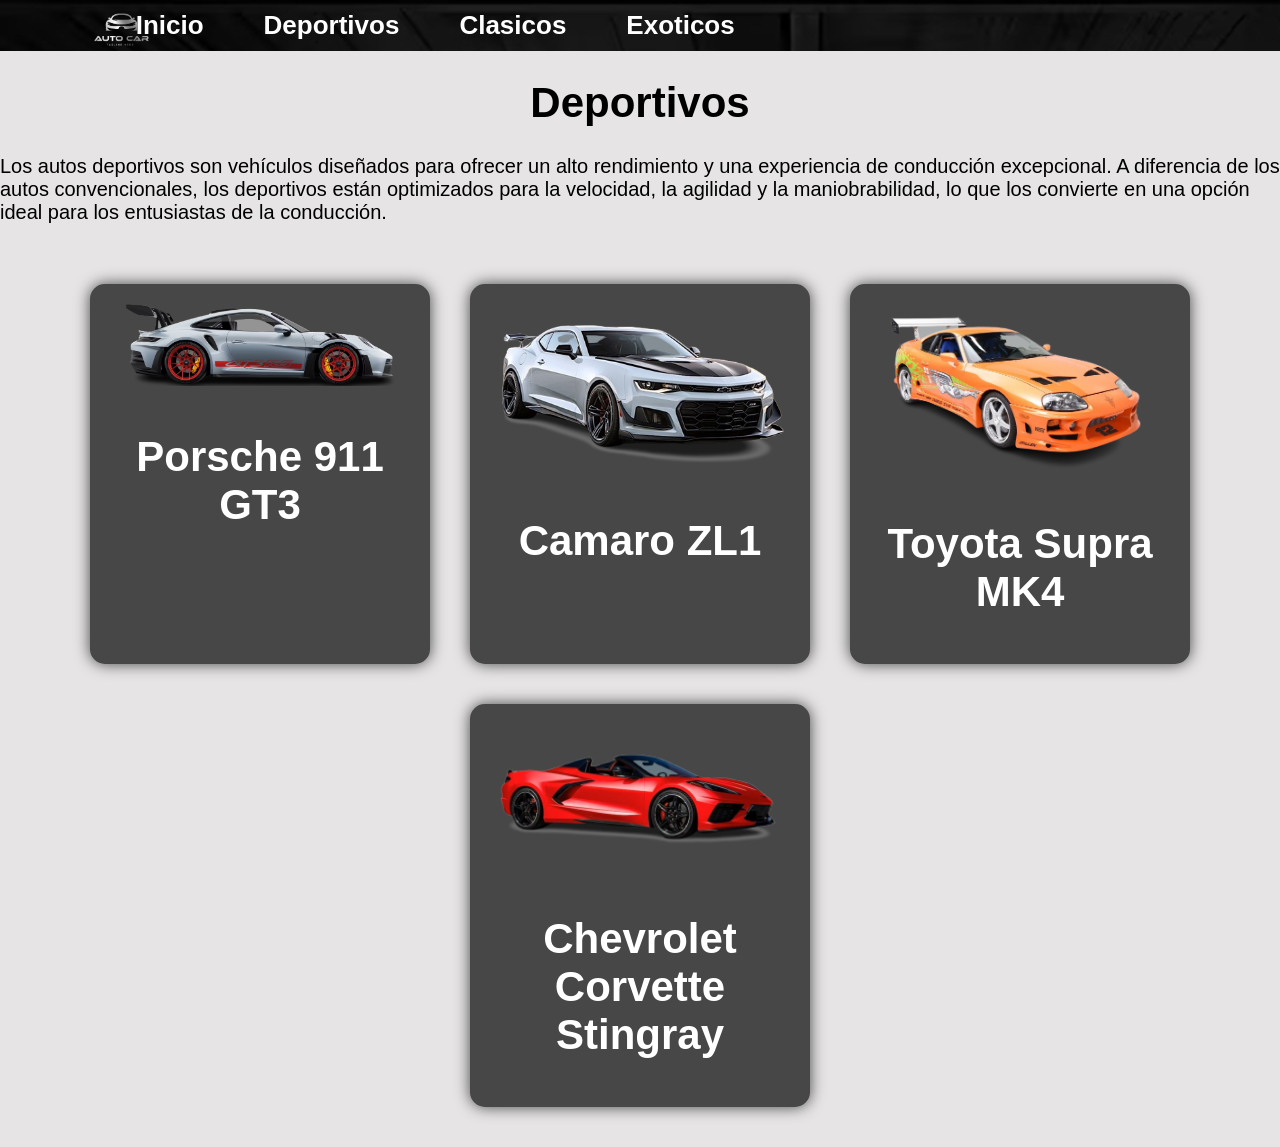
<file: deportivos.html>
<!DOCTYPE html>
<html lang="en">

<head>
    <meta charset="UTF-8">
    <meta http-equiv="X-UA-Compatible" content="IE=edge">
    <meta name="viewport" content="width=device-width, initial-scale=1.0">
    <title>Deportivos</title>
    <link rel="stylesheet" href="css/style.css">
</head>

<style>
   p {
        font-size: 20px;
        font-family: Helvetica;
    }

    h1{
        font-family: Helvetica;
        font-size: 42px;
    }

    h3{
        font-family: Helvetica;
    }

    body {
        background: rgb(230, 228, 228);
      
    }
</style>

<body>

    <div class="menu-container">
        <div class="menu-wrapper"><img src="IMAGENES/logo.png" alt="Logo" class="logo"></div>
            <ul class="Menu">
                <li><a href="index.html">Inicio</a></li>
                <li><a href="deportivos.html">Deportivos</a></li>
                <li><a href="clasicos.html">Clasicos</a></li>
                <li><a href="exoticos.html">Exoticos</a></li>
            </ul>
        </div>

    <center>
        <h1>Deportivos</h1>
    </center>
    
    <p>
        Los autos deportivos son vehículos diseñados para ofrecer un alto rendimiento y una experiencia de conducción excepcional.
     A diferencia de los autos convencionales, los deportivos están optimizados para la velocidad, la agilidad y la maniobrabilidad, lo que los convierte en una opción ideal para los entusiastas de la conducción.
    </p>

    <div class="autos-container">
        <div class="auto">
            <img src="IMAGENES/911.png" alt="Porsche 911 GT3">
            <h1>Porsche 911 GT3</h1>
        </div>
        <div class="auto">
            <img src="IMAGENES/camaro.png" alt="Camaro ZL1">
            <h1>Camaro ZL1</h1>
        </div>
        <div class="auto">
            <img src="IMAGENES/mk4.png" alt="Toyota Supra MK4">
            <h1>Toyota Supra MK4</h1>
        </div>
        <div class="auto">
            <img src="IMAGENES/Chevrolet Corvette Stingray.png" alt="Chevrolet Corvette Stingray">
            <h1>Chevrolet Corvette Stingray</h1>
        </div>

           



    
    </div>
   
    
</body>

</html>
</file>
<file: css/style.css>
body{
    margin: 0;
    padding: 0;
}

p{
    font-size: 20px;
    font-family: Helvetica;
}

h1{
    font-family: Helvetica;
    font-size: 42px;
}


body {
    background: rgb(255, 255, 255);
}

.menu-container {
    background-image: url(../IMAGENES/banner-bg.jpg);
    padding: 10px 0; /* Reduce el padding vertical */
    text-align: center;
    position: relative;
    top: 0;
    width: 100%;
}

ul.Menu {
    display: flex;
    justify-content: center;
    padding: 0;
    margin: 0;
}

ul.Menu li {
    position: relative;
    top: 0%;
    right: 16%;
    list-style: none;
    margin: 0 30px;
    font-size: 26px;
}

ul.Menu li a {
    text-decoration: none;
    color: rgb(255, 255, 255);
    font-family:'Arial', Times, serif;
    font-weight:bold;
    transition:0.4s ease-in-out;
}

ul.Menu li a:hover {
    color: rgb(0, 51, 255);
}

.menu-wrapper {
    position: absolute;
    top: -25%;
    left: -10%;
    display: flex;
    align-items: center;
    justify-content: center;
    gap: 30px; /* Espacio entre el logo y el menú */
}

.logo {
    width: 17%;
    height: auto;
    border-radius: 10px; /* Estética suave */
    transition: transform 0.3s ease-in-out;
}

.logo:hover {
    transform: scale(1.1);
}

.cont_img{
    background-image: url(../IMAGENES/banner-bg.jpg);
    width: 100%;
    height: 600px;
    background-position:center;
    position: relative;
    padding: 0;
    margin: 0;
}

.deportivos{
    width: 50%;
    height: 50%;
}

.deportivos a {
    width: 100%;
    float: left;
    font-size: 18px;
    color: #f6f8f8;
    background-color: #4bc5b8;
    text-align: center;
    padding: 10px 0px;
}

.btn_main {
    position: relative;
    top: -20%;
    width: 20%;
    left: 0%;
    margin-top: -10px;
}

.more_bt {
    width: 170px;
    float: left;
    text-decoration: none;
}

.more_bt a {
    
    width: 100%;
    float: left;
    font-size: 18px;
    color: #f6f8f8;
    background-color: #4bc5b8;
    text-align: center;
    padding: 10px 0px;
    text-decoration: none;
}

.deportivos h1{
    color: white;
    position: relative;
    top: 20%;
    left: 27%;
    margin: 0;
    padding: 0;
}

.imagen_dep {
    position: relative;
    margin-top: -20px;
}

.clasicos{
    position: relative;
    left: 50%;
    width: 50%;
    height: 50%;
}

.clasicos a {
    width: 100%;
    float: left;
    font-size: 18px;
    color: #f6f8f8;
    background-color: #4bc5b8;
    text-align: center;
    padding: 10px 0px;
}

.clasicos h1{
    color: white;
    position: relative;
    top: -85%;
    left: 27%;
    margin: 0;
    padding: 0;
}

.imagen_clas{
    position: relative;
    margin-top: -45.57%;
    right: 5%;
}

.btn_main2 {
    position: relative;
    width: 20%;
    left: 0%;
    margin-top: -10%;
}

.more_bt2 {
    width: 170px;
    float: left;
    text-decoration: none;
}

.more_bt2 a {
    
    width: 100%;
    float: left;
    font-size: 18px;
    color: #f6f8f8;
    background-color: #4bc5b8;
    text-align: center;
    padding: 10px 0px;
    text-decoration: none;
}

.AUTO1{
    position: absolute;
    left: 20%;
    
    
}

.autos-container {
    display: flex;
    justify-content: center;
    gap: 40px;
    flex-wrap: wrap;
    padding: 40px;
}

.auto {
    background-color: #474747;
    color: white;
    border-radius: 15px;
    padding: 20px;
    text-align: center;
    width: 300px;
    box-shadow: 0 0 15px rgba(0, 0, 0, 0.7);
    transition: transform 0.3s ease;
}

.auto:hover {
    transform: scale(1.05);
}

.auto img {
    width: 100%;
    height: auto;
    margin-bottom: 15px;
}

.auto h2 {
    font-size: 22px;
    margin-bottom: 15px;
}

.btn {
    display: inline-block;
    padding: 10px 20px;
    background-color: #3edebf;
    color: #0e0e0e;
    text-decoration: none;
    border-radius: 10px;
    font-weight: bold;
    transition: background-color 0.3s ease;
}

.btn:hover {
    background-color: #2fb49d;
}
<<<<<<< HEAD
/* Estilos generales */
body {
    margin: 0;
    font-family: Arial, sans-serif;
    background-color: #f0f0f0;
}

/* Banner 
.banner {
    position: relative;
    width: 100%;
    height: 60vh;
    background-image: url('../IMAGENES/banner.avif');
    background-size: cover;
    background-position: center;
    display: flex;
    align-items: flex-start; /* Ahora el contenido se alinea arriba 
    justify-content: center;
    color: white;
    text-shadow: 2px 2px 5px rgba(0,0,0,0.7);
    padding-top: 200px; /* Espacio desde arriba 
}

.banner-content {
    text-align: center;
    margin-top: -200px;
}

.banner-content h1 {
    font-size: 3rem;
    margin: 0;
}

.banner-content p {
    font-size: 1.5rem;
    margin-top: 400px;
}

/* Contenido debajo 
.contenido {
    padding: 40px 20px;
    text-align: center;
}

.contenido h2 {
    font-size: 2.5rem;
    margin-bottom: 20px;
}

.contenido p {
    font-size: 1.2rem;
    color: #333;
} */
=======
>>>>>>> 305939fa244b67fdfcaf611b5c913c989faa5783
</file>
